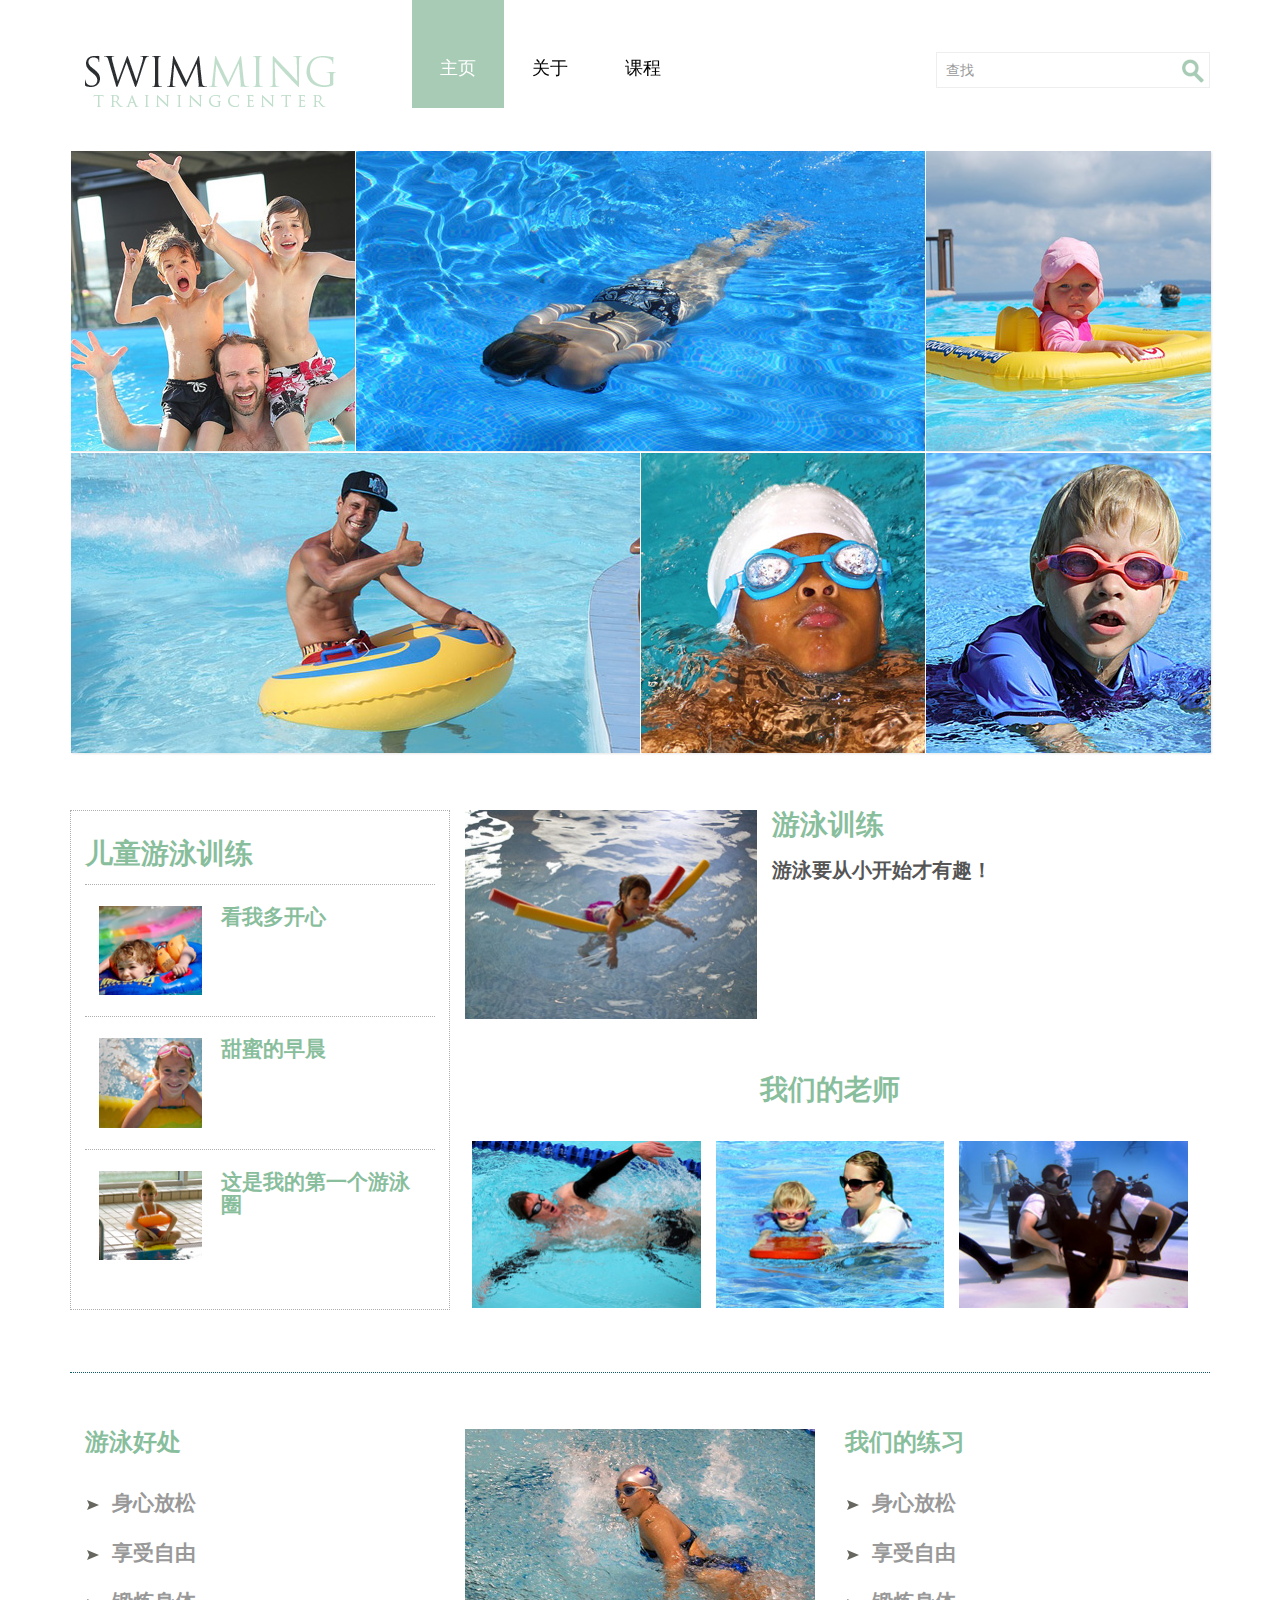
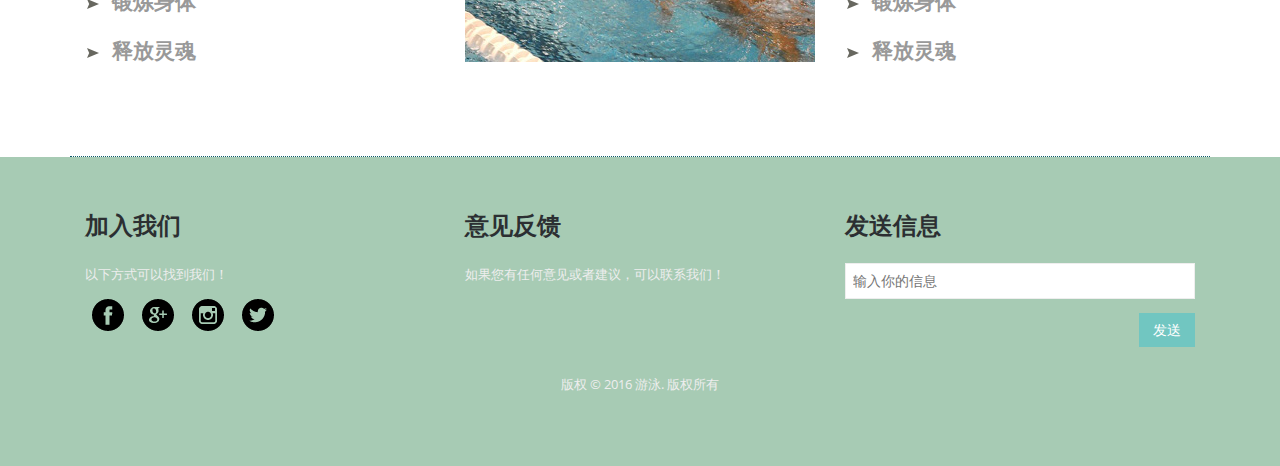
<file: Swimming/WebContent/html/index.html>
<!--
Author: W3layouts
Author URL: http://w3layouts.com
License: Creative Commons Attribution 3.0 Unported
License URL: http://creativecommons.org/licenses/by/3.0/
-->
<!DOCTYPE HTML>
<html>
<head>
<title>游泳网站</title>
<link href="css/bootstrap.css" rel="stylesheet" type="text/css" media="all">
<link href="css/style.css" rel="stylesheet" type="text/css" media="all" />
<meta name="viewport" content="width=device-width, initial-scale=1">
<meta http-equiv="Content-Type" content="text/html; charset=utf-8" />
<meta name="keywords" content="Swimming Responsive web template, Bootstrap Web Templates, Flat Web Templates, Andriod Compatible web template, 
Smartphone Compatible web template, free webdesigns for Nokia, Samsung, LG, SonyErricsson, Motorola web design" />
<script type="application/x-javascript"> addEventListener("load", function() { setTimeout(hideURLbar, 0); }, false); function hideURLbar(){ window.scrollTo(0,1); } </script>
<script src="js/jquery.min.js"></script>
	<script type="text/javascript" src="js/move-top.js"></script>
       <script type="text/javascript" src="js/easing.js"></script>
		<script type="text/javascript">
			jQuery(document).ready(function($) {
				$(".scroll").click(function(event){		
					event.preventDefault();
					$('html,body').animate({scrollTop:$(this.hash).offset().top},1200);
				});
			});
		</script>
		<script type="text/javascript">
		$(document).ready(function() {
				/*
				var defaults = {
				containerID: 'toTop', // fading element id
				containerHoverID: 'toTopHover', // fading element hover id
				scrollSpeed: 1200,
				easingType: 'linear' 
				};
				*/
		$().UItoTop({ easingType: 'easeOutQuart' });
});
</script>
</head>
<body>
<!-- header -->
<div class="header">
<div class="container">
	<div class="logo">
		<div class="container">
			<a href="index.html"><img src="images/logo.png" class="img-responsive" alt=""></a>
		</div>
	</div>
		<div class="top-nav">
			<span class="menu"><img src="images/menu.png" alt=""></span>
			<ul class="nav1">
				<li class="hvr-sweep-to-bottom active"><a href="index.html">主页</a></li>
				<li class="hvr-sweep-to-bottom"><a href="about.html">关于</a></li>
				<li class="hvr-sweep-to-bottom"><a href="lessons.html">课程</a></li>				
					<div class="clearfix"> </div>
			</ul>
					<!-- script-for-menu -->
							 <script>
							   $( "span.menu" ).click(function() {
								 $( "ul.nav1" ).slideToggle( 300, function() {
								 // Animation complete.
								  });
								 });
							</script>
						<!-- /script-for-menu -->
				</div>
				
			
	<div class="b-search">
		<form>
			<input type="text" value="查找" onfocus="this.value = '';" onblur="if (this.value == '') {this.value = '查找';}">
			<input type="submit" value="">
		</form>
	</div>
		<div class="clearfix"></div>
</div>
</div>
<!-- header -->

		<div class="main">
		<div class="container">
                <!-- EIGHTH EXAMPLE -->
				<div class="col-md-3 bann-left">
					<div class="view view-eighth">
						<img src="images/4.jpg" class="img-responsive" alt="" />
						<div class="mask">
							<h2>家庭成员</h2>
							<p>多么开心的一家子</p>
						</div>
					</div>
				</div>
				<div class="col-md-6 bann-right">
					<div class="view1 view-eighth">
						<img src="images/1.jpg" class="img-responsive" alt="" />
						<div class="mask">
							<h2>练习当中</h2>
							<p> 正在进行游泳练习</p>
						</div>
					</div>
				 </div>
				<div class="col-md-3 bann-left">
					<div class="view view-eighth">
						<img src="images/14.jpg" class="img-responsive" alt="" />
						<div class="mask">
							<h2>可爱孩子</h2>
							<p>这一个多么可爱的孩子啊 </p>
						</div>
					</div>
				 </div>
				<div class="col-md-6 bann-right">
					<div class="view1 view-eighth">
						<img src="images/13.jpg" class="img-responsive" alt="" />
						<div class="mask">
							<h2>游泳度假</h2>
							<p>这真是太棒了</p>
							
						</div>
					</div>
				 </div>
				 <div class="col-md-3 bann-left">
					<div class="view view-eighth">
						<img src="images/3.jpg" class="img-responsive" alt="" />
						<div class="mask">
							<h2>游泳练习</h2>
							<p>看我多么厉害</p>
						</div>
					</div>
				 </div>
				 <div class="col-md-3 bann-left">
					<div class="view view-eighth">
						<img src="images/15.jpg" class="img-responsive" alt="" />
						<div class="mask">
							<h2>游泳练习</h2>
							<p> 要和我一起吗</p>
						</div>
					</div>
				 </div>
            </div>
        </div>
</div>
<!-- header -->
<!-- instructors -->
<div class="instructors">
	<div class="container">
		<div class="col-md-4 instru-left">
			<h3>儿童游泳训练</h3>
			<div class="inst-top">
				<div class="ins-lef">
					<img src="images/6.jpg" class="img-responsive" alt="" />
				</div>
				<div class="ins-righ">
					<h4>看我多开心</h4>
				</div>
					<div class="clearfix"></div>
			</div>
			<div class="inst-top1">
				<div class="ins-lef">
					<img src="images/7.jpg" class="img-responsive" alt="" />
				</div>
				<div class="ins-righ">
					<h4>甜蜜的早晨</h4>
				</div>
					<div class="clearfix"></div>
			</div>
			<div class="inst-top2">
				<div class="ins-lef">
					<img src="images/8.jpg" class="img-responsive" alt="" />
				</div>
				<div class="ins-righ">
					<h4>这是我的第一个游泳圈</h4>					
				</div>
					<div class="clearfix"></div>
			</div>
		</div>
		<div class="col-md-8 instru-right">
			<div class="training">
				<div class="tra-left">
					<img src="images/9.jpg" class="img-responsive" alt="" />
				</div>
				<div class="tra-right">
					<h3>游泳训练</h3>
					<h5>游泳要从小开始才有趣！</h5>					
				</div>
					<div class="clearfix"></div>
			</div>
			<div class="sructs">
				<h6>我们的老师</h6>
				<li><img src="images/10.jpg" class="img-responsive" alt="" /></li>
				<li><img src="images/11.jpg" class="img-responsive" alt="" /></li>
				<li><img src="images/12.jpg" class="img-responsive" alt="" /></li>
			</div>
		</div>
			<div class="clearfix"></div>
	</div>
</div>
<!-- instructors -->
<!-- have -->	
<div class="container">
	<div class="have">	
		<div class="col-md-4 have-left">
			<h4> 游泳好处</h4>
			<h4>
			<ul>
					<li><a href="#"><span></span>身心放松</a></li>
					<li><a href="#"><span></span>享受自由</a></li>
					<li><a href="#"><span></span>锻炼身体</a></li>
					<li><a href="#"><span></span>释放灵魂</a></li>
			</ul>
			</h4>
		</div>
		<div class="col-md-4 have-middle">
			<img src="images/5.jpg" class="img-responsive" alt="">
		</div>
		<div class="col-md-4 have-left">
			<h4>我们的练习</h4>
			<h4>
			<ul>
					<li><a href="#"><span></span>身心放松</a></li>
					<li><a href="#"><span></span>享受自由</a></li>
					<li><a href="#"><span></span>锻炼身体</a></li>
					<li><a href="#"><span></span>释放灵魂</a></li>
			</ul>
			</h4>
		</div>
			<div class="clearfix"></div>
	</div>
</div>
<!-- have -->
<!-- have -->
<!-- have -->
<!-- footer -->
<div class="footer">
	<div class="container">
		<div class="col-md-4 soci">
			<h3>加入我们</h3>
			<p>以下方式可以找到我们！</p>
					<ul>
						<li><a href="#"><i class="facebk"> </i></a></li>
						<li><a href="#"><i class="twter"> </i></a></li>
						<li><a href="#"><i class="goopl"> </i></a></li>
						<li><a href="#"><i class="insta"> </i></a></li>
							<div class="clearfix"></div>	
					</ul>
			
		</div>
		<div class="col-md-4 footer-left">
			<h3>意见反馈</h3>
			<p>如果您有任何意见或者建议，可以联系我们！</p>
		</div>
		<div class="col-md-4 footer-left">
				<h3>发送信息</h3>
				<div class="name">
					<form>
						<input type="text" placeholder="输入你的信息" required="">
					</form>
				</div>
				<div class="button">
					<form>
						<input type="submit" value="发送">
					</form>
				</div>
					<div class="clearfix"> </div>
			
		</div>
			<div class="clearfix"> </div>
			<div class="foot-bottom">
				<p>版权 © 2016 游泳. 版权所有 </p>
			</div>
	</div>
</div>
<a href="#" id="toTop" style="display: block;"><span id="toTopHover" style="opacity: 0;"></span> <span id="toTopHover" style="opacity: 0;"> </span></a>
<!-- footer -->
</body>
</html>
</file>
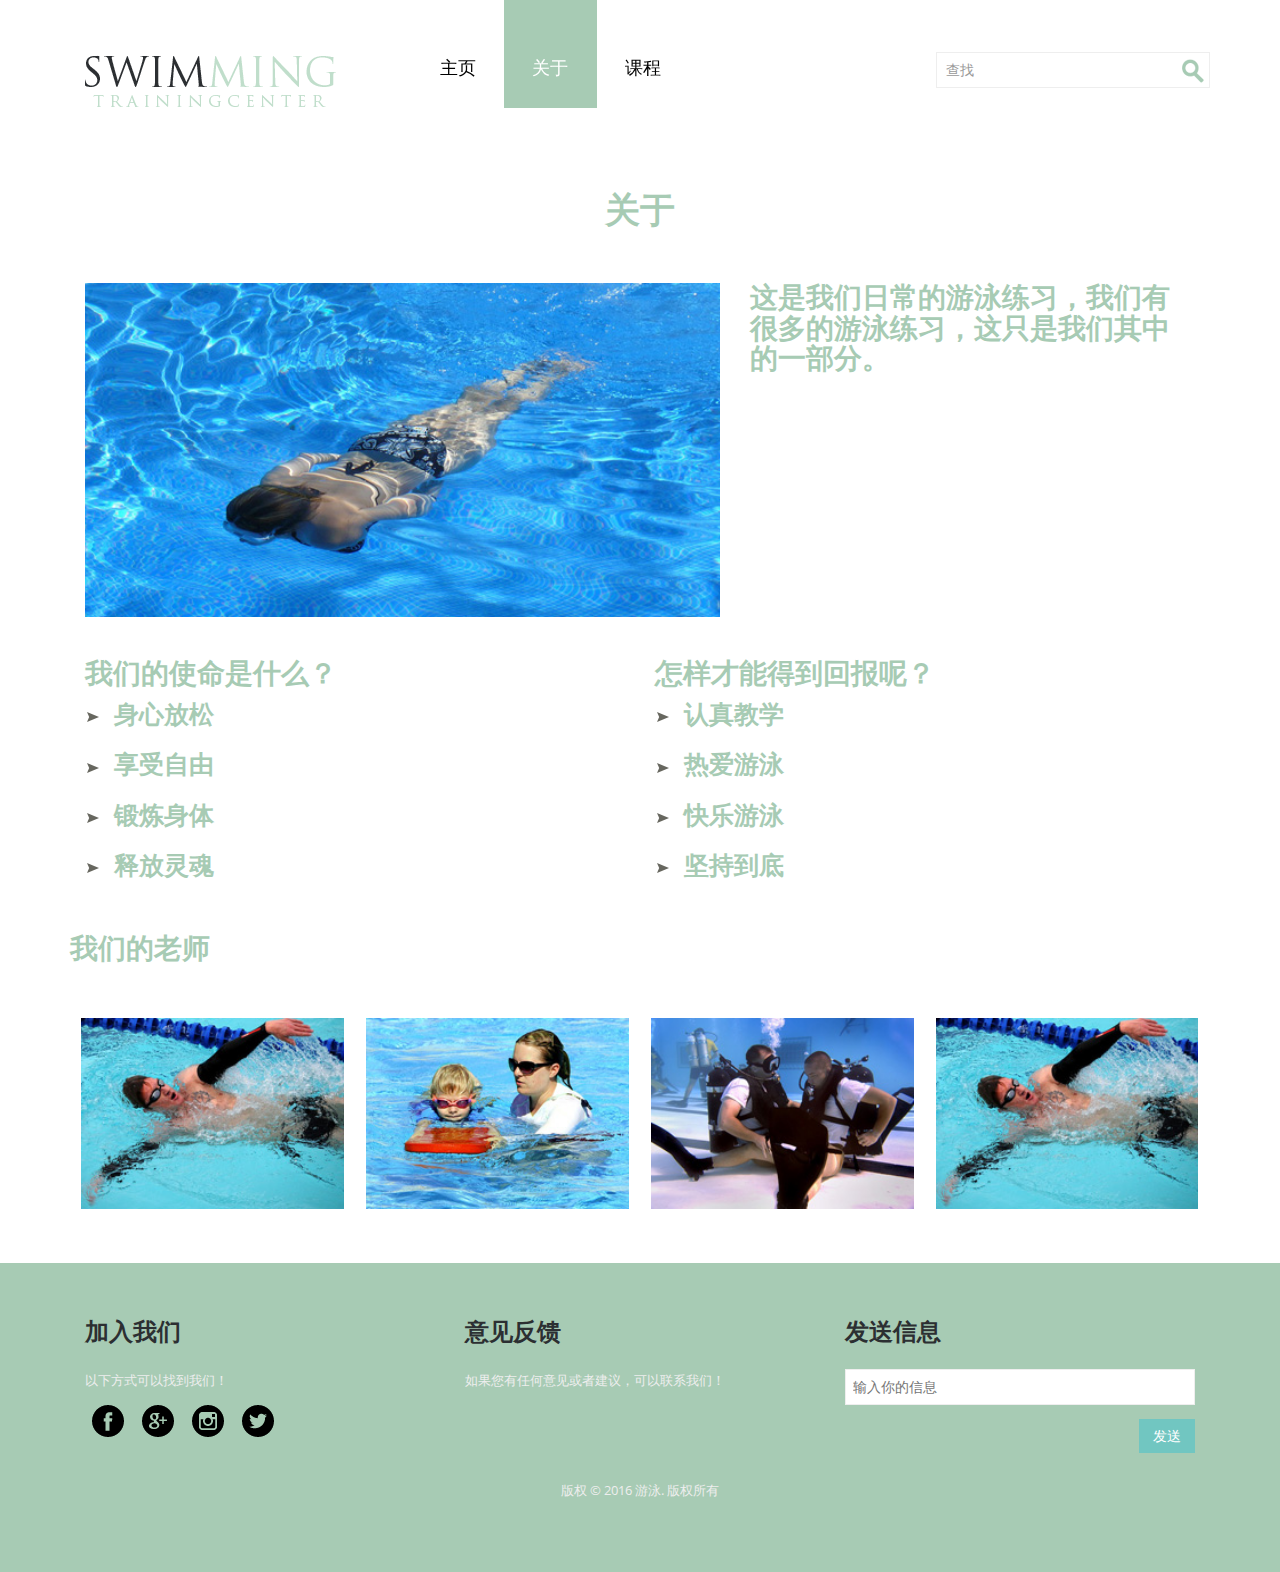
<file: Swimming/WebContent/html/about.html>
<!--
Author: W3layouts
Author URL: http://w3layouts.com
License: Creative Commons Attribution 3.0 Unported
License URL: http://creativecommons.org/licenses/by/3.0/
-->
<!DOCTYPE HTML>
<html>
<head>
<title>游泳网站</title>
<link href="css/bootstrap.css" rel="stylesheet" type="text/css" media="all">
<link href="css/style.css" rel="stylesheet" type="text/css" media="all" />
<meta name="viewport" content="width=device-width, initial-scale=1">
<meta http-equiv="Content-Type" content="text/html; charset=utf-8" />
<meta name="keywords" content="Swimming Responsive web template, Bootstrap Web Templates, Flat Web Templates, Andriod Compatible web template, 
Smartphone Compatible web template, free webdesigns for Nokia, Samsung, LG, SonyErricsson, Motorola web design" />
<script type="application/x-javascript"> addEventListener("load", function() { setTimeout(hideURLbar, 0); }, false); function hideURLbar(){ window.scrollTo(0,1); } </script>
<script src="js/jquery.min.js"></script>
<script type="text/javascript" src="js/move-top.js"></script>
       <script type="text/javascript" src="js/easing.js"></script>
		<script type="text/javascript">
			jQuery(document).ready(function($) {
				$(".scroll").click(function(event){		
					event.preventDefault();
					$('html,body').animate({scrollTop:$(this.hash).offset().top},1200);
				});
			});
		</script>
		<script type="text/javascript">
		$(document).ready(function() {
				/*
				var defaults = {
				containerID: 'toTop', // fading element id
				containerHoverID: 'toTopHover', // fading element hover id
				scrollSpeed: 1200,
				easingType: 'linear' 
				};
				*/
		$().UItoTop({ easingType: 'easeOutQuart' });
});
</script>
</head>
<body>
<!-- header -->
<div class="header">
<div class="container">
	<div class="logo">
		<div class="container">
			<a href="index.html"><img src="images/logo.png" class="img-responsive" alt=""></a>
		</div>
	</div>
		<div class="top-nav">
			<span class="menu"><img src="images/menu.png" alt=""></span>
			<ul class="nav1">
				<li class="hvr-sweep-to-bottom"><a href="index.html">主页</a></li>
				<li class="hvr-sweep-to-bottom active"><a href="about.html">关于</a></li>
				<li class="hvr-sweep-to-bottom"><a href="lessons.html">课程</a></li>
					<div class="clearfix"> </div>
			</ul>
					<!-- script-for-menu -->
							 <script>
							   $( "span.menu" ).click(function() {
								 $( "ul.nav1" ).slideToggle( 300, function() {
								 // Animation complete.
								  });
								 });
							</script>
						<!-- /script-for-menu -->
				</div>
				
			
	<div class="b-search">
		<form>
			<input type="text" value="查找" onfocus="this.value = '';" onblur="if (this.value == '') {this.value = '查找';}">
			<input type="submit" value="">
		</form>
	</div>
		<div class="clearfix"></div>
</div>
</div>
<!-- header -->
<!-- contact -->
<div class="about">
	<div class="container">
		<h2>关于</h2>
	<div class="about-top">
		<div class="col-md-7 about-left">
			<img src="images/1.jpg" class="img-responsive" alt="">
		</div>
		<div class="col-md-5 about-right">
			
			<h4>这是我们日常的游泳练习，我们有很多的游泳练习，这只是我们其中的一部分。</h4>
		</div>
		<div class="clearfix"></div>
	</div>
	<div class="about-middle">
		<div class="col-md-6 ab-lft">
			<h3>我们的使命是什么？</h3>
				<h3>
				<ul>
					<li><a href="#"><span></span>身心放松</a></li>
					<li><a href="#"><span></span>享受自由</a></li>
					<li><a href="#"><span></span>锻炼身体</a></li>
					<li><a href="#"><span></span>释放灵魂</a></li>				
				</ul>
				</h3>
		</div>
		<div class="col-md-6 ab-rgt">
			<h3>怎样才能得到回报呢？</h3>
			<h3>
			<ul>
					<li><a href="#"><span></span>认真教学</a></li>
					<li><a href="#"><span></span>热爱游泳</a></li>
					<li><a href="#"><span></span>快乐游泳</a></li>
					<li><a href="#"><span></span>坚持到底</a></li>
			</ul>
			</h3>
		</div>
		<div class="clearfix"></div>
	</div><div class="about-bottom">
				<h4>我们的老师</h4>
				<ul>
					<li><img src="images/10.jpg" class="img-responsive" alt=""></li>
					<li><img src="images/11.jpg" class="img-responsive" alt=""></li>
					<li><img src="images/12.jpg" class="img-responsive" alt=""></li>
					<li><img src="images/10.jpg" class="img-responsive" alt=""></li>
					<div class="clearfix"> </div>
				</ul>
			</div>
	</div>
</div>
<!-- contact -->
<!-- footer -->
<div class="footer">
	<div class="container">
		<div class="col-md-4 soci">
			<h3>加入我们</h3>
			<p>以下方式可以找到我们！</p>
					<ul>
						<li><a href="#"><i class="facebk"> </i></a></li>
						<li><a href="#"><i class="twter"> </i></a></li>
						<li><a href="#"><i class="goopl"> </i></a></li>
						<li><a href="#"><i class="insta"> </i></a></li>
							<div class="clearfix"></div>	
					</ul>
			
		</div>
		<div class="col-md-4 footer-left">
			<h3>意见反馈</h3>
			<p>如果您有任何意见或者建议，可以联系我们！</p>
		</div>
		<div class="col-md-4 footer-left">
				<h3>发送信息</h3>
				<div class="name">
					<form>
						<input type="text" placeholder="输入你的信息" required="">
					</form>
				</div>
				<div class="button">
					<form>
						<input type="submit" value="发送">
					</form>
				</div>
					<div class="clearfix"> </div>
			
		</div>
			<div class="clearfix"> </div>
			<div class="foot-bottom">
				<p>版权 © 2016 游泳. 版权所有 </a></p>
			</div>
	</div>
</div>
<a href="#" id="toTop" style="display: block;"><span id="toTopHover" style="opacity: 0;"></span> <span id="toTopHover" style="opacity: 0;"> </span></a>
<!-- footer -->
</body>
</html>
</file>
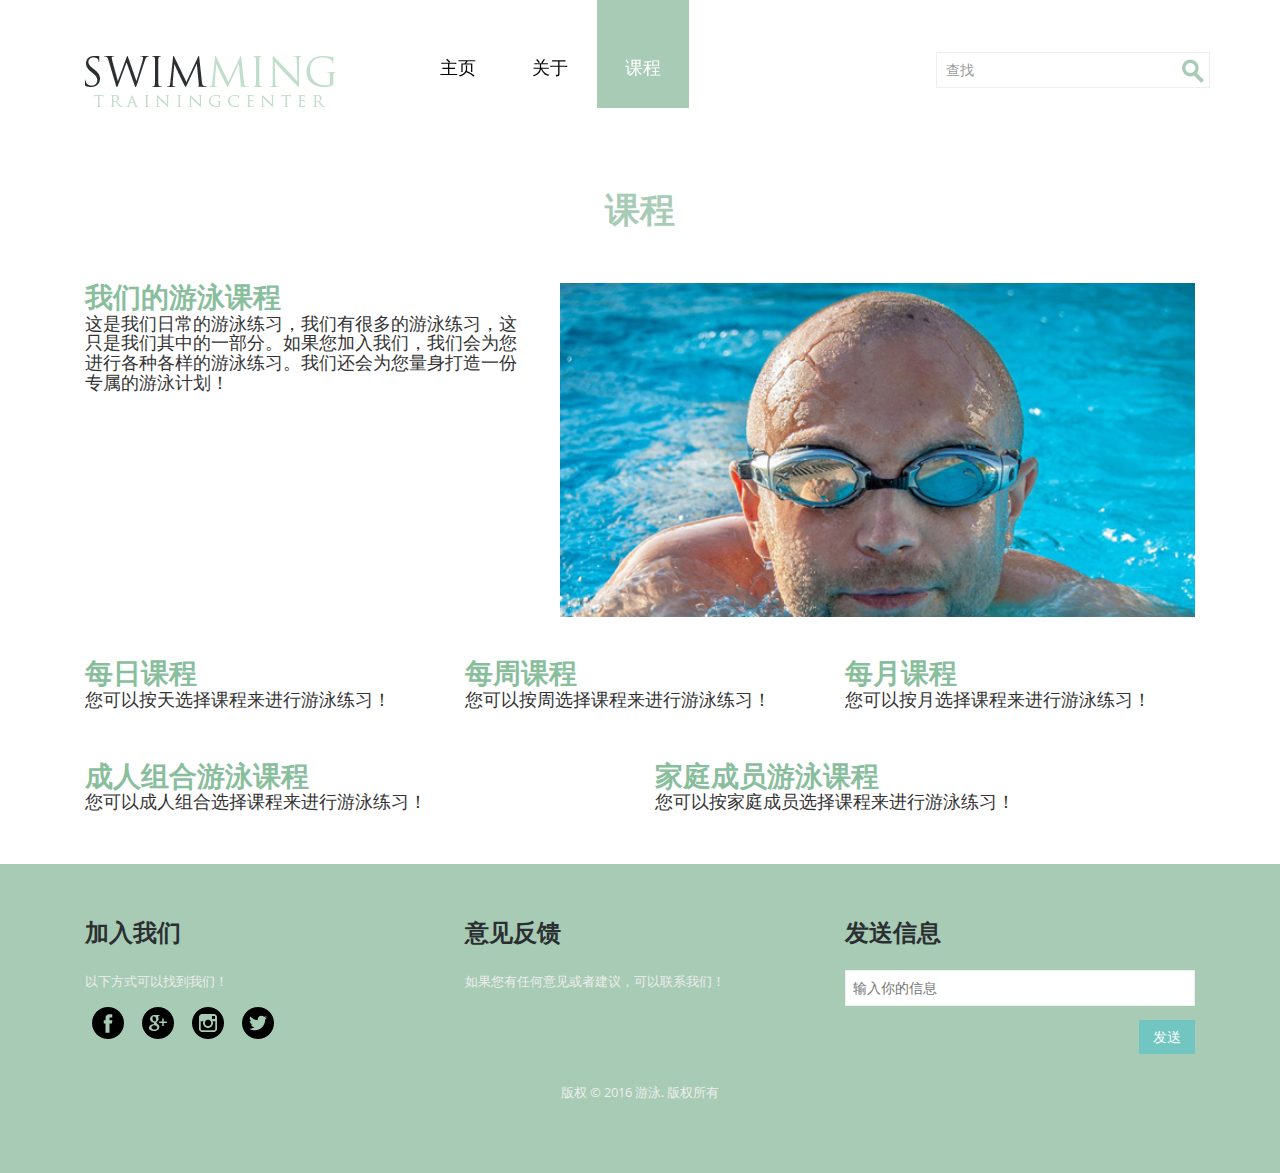
<file: Swimming/WebContent/html/lessons.html>
<!--
Author: W3layouts
Author URL: http://w3layouts.com
License: Creative Commons Attribution 3.0 Unported
License URL: http://creativecommons.org/licenses/by/3.0/
-->
<!DOCTYPE HTML>
<html>
<head>
<title>游泳网站</title>
<link href="css/bootstrap.css" rel="stylesheet" type="text/css" media="all">
<link href="css/style.css" rel="stylesheet" type="text/css" media="all" />
<meta name="viewport" content="width=device-width, initial-scale=1">
<meta http-equiv="Content-Type" content="text/html; charset=utf-8" />
<meta name="keywords" content="Swimming Responsive web template, Bootstrap Web Templates, Flat Web Templates, Andriod Compatible web template, 
Smartphone Compatible web template, free webdesigns for Nokia, Samsung, LG, SonyErricsson, Motorola web design" />
<script type="application/x-javascript"> addEventListener("load", function() { setTimeout(hideURLbar, 0); }, false); function hideURLbar(){ window.scrollTo(0,1); } </script>
<script src="js/jquery.min.js"></script>
<script type="text/javascript" src="js/move-top.js"></script>
       <script type="text/javascript" src="js/easing.js"></script>
		<script type="text/javascript">
			jQuery(document).ready(function($) {
				$(".scroll").click(function(event){		
					event.preventDefault();
					$('html,body').animate({scrollTop:$(this.hash).offset().top},1200);
				});
			});
		</script>
		<script type="text/javascript">
		$(document).ready(function() {
				/*
				var defaults = {
				containerID: 'toTop', // fading element id
				containerHoverID: 'toTopHover', // fading element hover id
				scrollSpeed: 1200,
				easingType: 'linear' 
				};
				*/
		$().UItoTop({ easingType: 'easeOutQuart' });
});
</script>
</head>
<body>
<!-- header -->
<div class="header">
<div class="container">
	<div class="logo">
		<div class="container">
			<a href="index.html"><img src="images/logo.png" class="img-responsive" alt=""></a>
		</div>
	</div>
		<div class="top-nav">
			<span class="menu"><img src="images/menu.png" alt=""></span>
			<ul class="nav1">
				<li class="hvr-sweep-to-bottom"><a href="index.html">主页</a></li>
				<li class="hvr-sweep-to-bottom"><a href="about.html">关于</a></li>
				<li class="hvr-sweep-to-bottom active"><a href="lessons.html">课程</a></li>
					<div class="clearfix"> </div>
			</ul>
					<!-- script-for-menu -->
							 <script>
							   $( "span.menu" ).click(function() {
								 $( "ul.nav1" ).slideToggle( 300, function() {
								 // Animation complete.
								  });
								 });
							</script>
						<!-- /script-for-menu -->
				</div>
				
			
	<div class="b-search">
		<form>
			<input type="text" value="查找" onfocus="this.value = '';" onblur="if (this.value == '') {this.value = '查找';}">
			<input type="submit" value="">
		</form>
	</div>
		<div class="clearfix"></div>
</div>
</div>
<!-- header -->
<!-- contact -->
<div class="lessons">
	<div class="container">
		<h2>课程</h2>
	<div class="lessons-top">
			<div class="col-md-5 lessons-right">
			<h3>我们的游泳课程</h3>
			<h4>这是我们日常的游泳练习，我们有很多的游泳练习，这只是我们其中的一部分。如果您加入我们，我们会为您进行各种各样的游泳练习。我们还会为您量身打造一份专属的游泳计划！</h4>
		</div>
		<div class="col-md-7 lessons-left">
			<img src="images/2.jpg" class="img-responsive" alt="">
		</div>
		
		<div class="clearfix"></div>
	</div>
	<div class="lessons-middle">
		<div class="col-md-4 ab-lft">
			<h3>每日课程</h3>
			<h4>您可以按天选择课程来进行游泳练习！</h4>
		
		</div>
		<div class="col-md-4 ab-lft">
			<h3>每周课程</h3>
			<h4>您可以按周选择课程来进行游泳练习！</h4>
		</div>
		<div class="col-md-4 ab-lft">
			<h3>每月课程</h3>
			<h4>您可以按月选择课程来进行游泳练习！</h4>
		</div>
		<div class="clearfix"></div>
	</div>
	<div class="lessons-bottom">
		<div class="col-md-6 ab-lft">
			<h3>成人组合游泳课程</h3>
			<h4>您可以成人组合选择课程来进行游泳练习！</h4>
			</div>
		<div class="col-md-6 ab-lft">
			<h3>家庭成员游泳课程</h3>
			<h4>您可以按家庭成员选择课程来进行游泳练习！</h4>
		</div>
		<div class="clearfix"></div>
			</div>
	</div>
</div>
<!-- contact -->
<!-- footer -->
<div class="footer">
	<div class="container">
		<div class="col-md-4 soci">
			<h3>加入我们</h3>
			<p>以下方式可以找到我们！</p>
					<ul>
						<li><a href="#"><i class="facebk"> </i></a></li>
						<li><a href="#"><i class="twter"> </i></a></li>
						<li><a href="#"><i class="goopl"> </i></a></li>
						<li><a href="#"><i class="insta"> </i></a></li>
							<div class="clearfix"></div>	
					</ul>
			
		</div>
		<div class="col-md-4 footer-left">
			<h3>意见反馈</h3>
			<p>如果您有任何意见或者建议，可以联系我们！</p>
		</div>
		<div class="col-md-4 footer-left">
				<h3>发送信息</h3>
				<div class="name">
					<form>
						<input type="text" placeholder="输入你的信息" required="">
					</form>
				</div>
				<div class="button">
					<form>
						<input type="submit" value="发送">
					</form>
				</div>
					<div class="clearfix"> </div>
			
		</div>
			<div class="clearfix"> </div>
			<div class="foot-bottom">
				<p>版权 © 2016 游泳. 版权所有 </p>
			</div>
	</div>
</div>
<a href="#" id="toTop" style="display: block;"><span id="toTopHover" style="opacity: 0;"></span> <span id="toTopHover" style="opacity: 0;"> </span></a>
<!-- footer -->
</body>
</html>
</file>
<file: Swimming/WebContent/html/css/style.css>
/*Author: W3layouts
Author URL: http://w3layouts.com
License: Creative Commons Attribution 3.0 Unported
License URL: http://creativecommons.org/licenses/by/3.0/
--*/
h4, h5, h6,
h1, h2, h3 {margin-top: 0;}
ul, ol {margin: 0;}
p {margin: 0;}
html,body{	
	font-family:OpenSans-Regular;
}
@font-face{
   font-family:AlegreyaSC-Regular;
	 src: url(../fonts/AlegreyaSC-Regular.ttf) format('truetype');
}
@font-face{
   font-family:OpenSans-Regular;
	 src: url(../fonts/OpenSans-Regular.ttf) format('truetype');
}
body a{
    transition:0.5s all;
	-webkit-transition:0.5s all;
	-moz-transition:0.5s all;
	-o-transition:0.5s all;
	-ms-transition:0.5s all;
}
.header {
  margin:0 0 3em;
}
.logo {
  float: left;
  width: 30%;
  margin: 3.9em 0 0;
}
span.menu  {
  display: none;
}
.top-nav{
  float: left;
  width: 45%;
}
.top-nav ul{
	padding:0;
	margin:0;
}
.top-nav ul  li{
  display: inline-block;
  width: 18%;
  float: left;
}
.top-nav ul  li.active{
	background:#a7cbb4;
}
.top-nav ul li a {
  color: #000;
  font-size: 1.3em;
  margin-right: .4em;
  float: left;
  padding: 3em 0em 1.5em 0em;
  text-align: center;
  width: 100%;
  font-family: 'Alegreya', serif;
}
.top-nav ul li a:hover{
	text-decoration:none;
	color: #fff;
}
.top-nav ul li.active a {
  color: #fff;
}
/* Sweep To Bottom */
.hvr-sweep-to-bottom {
  display: inline-block;                                           
  vertical-align: middle;
  -webkit-transform: translateZ(0);
    -o-transform: translateZ(0);
  -moz-transform: translateZ(0);
  -ms-transform: translateZ(0);
  transform: translateZ(0);
  box-shadow: 0 0 1px rgba(0, 0, 0, 0);
  -webkit-backface-visibility: hidden;
    -o-backface-visibility: hidden;
  -moz-backface-visibility: hidden;
  -ms-backface-visibility: hidden;
  backface-visibility: hidden;
  -moz-osx-font-smoothing: grayscale;
    -ms-osx-font-smoothing: grayscale;
        -o-osx-font-smoothing: grayscale;
  position: relative;
  -webkit-transition-property: color;
    -o-transition-property: color;
  -moz-transition-property: color;
  -ms-transition-property: color;
  transition-property: color;
  -webkit-transition-duration: 0.3s;
    -o-transition-duration: 0.3s;
  -moz-transition-duration: 0.3s;
  -ms-transition-duration: 0.3s;
  transition-duration: 0.3s;
}
.hvr-sweep-to-bottom:before {
  content: "";
  position: absolute;
  z-index: -1;
  top: 0;
  left: 0;
  right: 0;
  bottom: 0;
  background: #a7cbb4; 
  -webkit-transform: scaleY(0);
    -o-transform: scaleY(0);
  -moz-transform: scaleY(0);
  -ms-transform: scaleY(0);
  transform: scaleY(0);
  -webkit-transform-origin: 50% 0;
    -o-transform-origin: 50% 0;
  -moz-transform-origin: 50% 0;
  -ms-transform-origin: 50% 0;
  transform-origin: 50% 0;
  -webkit-transition-property: transform;
    -o-transition-property: transform;
  -moz-transition-property: transform;
  -ms-transition-property: transform;
  transition-property: transform;
  -webkit-transition-duration: 0.3s;
      -o-transition-duration: 0.3s;
  -moz-transition-duration: 0.3s;
  -ms-transition-duration: 0.3s;
  transition-duration: 0.3s;
  -webkit-transition-timing-function: ease-out;
        -o-transition-timing-function: ease-out;
  -moz-transition-timing-function: ease-out;
  -ms-transition-timing-function: ease-out;
  transition-timing-function: ease-out;
}
.hvr-sweep-to-bottom:hover, .hvr-sweep-to-bottom:focus, .hvr-sweep-to-bottom:active {
  color: white;
}
.hvr-sweep-to-bottom:hover:before, .hvr-sweep-to-bottom:focus:before, .hvr-sweep-to-bottom:active:before {
  -webkit-transform: scaleY(1);
  transform: scaleY(1);
}
.b-search {
  position: relative;
  border: 1px solid #EEE;
  padding: 0.5em 0;
  background: #fff;
  float: right;
  width: 24%;
  margin: 3.7em 0 0;
}
.b-search input[type="text"]{
	width: 80%;
	outline: none;
	padding: 0em 0.6em;
	font-size: 1em;
	color: #999;
	position: relative;
	border: none;
}
.b-search input[type="submit"]{
	background: url(../images/search-icon.png) no-repeat 0px 2px;
	border: none;
	height: 26px;
	width: 26px;
	display: inline-block;
	position: absolute;
	outline: none;
	cursor: pointer;
	top: 4px;
	right: 2px;
}
.have li a {
  text-decoration: none;
  color:#999;
  vertical-align: middle;
  font-size: 0.9em;
}
.have li a:hover{
 color:#89BE9D;
}
.have li {
  color: #999;
  display: block;
  font-size: 1em;
  line-height: 2em;
}
.have li a span {
  width: 16px;
  height: 16px;
  display: inline-block;
  background: url(../images/rigt-ar.png) no-repeat 0px 0px;
  margin-right: 0.5em;
  vertical-align: middle;
}
.have h3 {
  color:#89BE9D;
  font-size: 2em;
  font-weight: 600;
  margin: 0 0 2em;
  text-align: center;
  font-family: 'Alegreya', serif;
}
.have h4 {
  font-size: 1.7em;
  font-weight: 600;
  margin: 0 0 1em;
  color:#89BE9D;
  font-family: 'Alegreya', serif;
}
.have p {
  font-size: 0.9em;
  color: #999;
  line-height: 1.9em;
  margin: 1em 0;
}
.have ul {
  padding: 0;
}
.have {
  padding: 4em 0;
  border-top: 1px dotted #0F5A6B;
  border-bottom: 1px dotted #0F5A6B;
}
.have-middle li {
  display: inline-block;
  margin: 0 0.5em;
}
.feature-top h4 {
  font-size: 1.7em;
  font-weight: 600;
  margin:1em 0;
  color:#89BE9D;
  font-family: 'Alegreya', serif;
}
.feature-top p {
  font-size:0.9em;
  color: #999;
  line-height: 1.9em;
  margin: 1em 0;
}
.feature-top {
  padding: 4em 0;
 
  text-align:center;
}
.service-left img {
  display: inline-block;
}
.ins-righ {
  float: right;
  width: 62%;
}
.ins-lef {
  float: left;
  width: 32%;
}
.instructors h4 {
  color: #89BE9D;
  font-size: 1.5em;
  font-weight: 600;
  margin: 0;
  font-family: 'Alegreya', serif;
}
.instructors p {
  font-size: 0.9em;
  color: #999;
  line-height: 1.9em;
  margin: 1em 0 0;
}
.inst-top {
  padding: 1.5em 1em;
  margin: 1em 0 0;
    border-top: 1px dotted #ADADAD
}
.inst-top2 {
  padding: 1.5em 1em;
}
.inst-top1 {
  padding: 1.5em 1em;
  border-bottom: 1px dotted #ADADAD;
  border-top: 1px dotted #ADADAD;
}
.instru-left {
  padding: 2em 1em;
  border: 1px dotted #ADADAD;
}
.instructors {
  padding: 4em 0;
}
.tra-left {
  float: left;
  width: 40%;
}
.tra-right {
  float: right;
  width: 58%;
}
.instructors h3 {
  color: #89BE9D;
  font-size: 2em;
  font-weight: 600;
  margin: 0;
  font-family: 'Alegreya', serif;
}
.instructors h5 {
  color: #555;
  font-size: 1.4em;
  margin: 1em 0 0;
  font-weight: 600;
  font-family: 'Alegreya', serif;
}
.sructs li {
  display: inline-block;
  float: left;
  width: 31.33%;
  margin: 1%;
}
.instructors h6 {
  color: #89BE9D;
  font-size: 2em;
  font-weight: 600;
  margin: 0 0 1em;
  text-align: center;
  font-family: 'Alegreya', serif;
}
.training {
  margin: 0 0 4em;
}
/*-- footer --*/
.footer h3 {
  color:#2c2f32;
  font-size: 1.7em;
  margin: 0 0 1em;
  font-weight:600;
  font-family: 'Alegreya', serif;
}
.footer {
  padding: 4em 0;
  background-color:#a7cbb4;
}
.soci ul {
  padding: 0;
}
.soci li {
  display: inline-block;
  margin: 0 0.5em;
}
i.facebk {
  width: 32px;
  height: 32px;
  background: url(../images/social.png)no-repeat -5px -43px;
  float: left;
  vertical-align: middle;
}
i.facebk:hover{
  background: url(../images/social.png)no-repeat -6px -4px;
}
i.twter {
  width: 32px;
  height: 32px;
  background: url(../images/social.png)no-repeat -43px -44px;
  float: left;
  vertical-align: middle;
}
i.twter:hover{
  background: url(../images/social.png)no-repeat -43px -4px;
}
i.goopl {
  width: 32px;
  height: 32px;
  background: url(../images/social.png)no-repeat -83px -44px;
  float: left;
  vertical-align: middle;
}
i.goopl:hover{
  background: url(../images/social.png)no-repeat -83px -4px;
}
i.insta{
  width: 32px;
  height: 32px;
  background: url(../images/social.png)no-repeat -123px -44px;
  float: left;
  vertical-align: middle;
}
i.insta:hover{
  background: url(../images/social.png)no-repeat -123px -4px;
}
.footer form input[type="text"] {
  width: 100%;
  color: #898888;
  outline: none;
  font-size: 1em;
  padding: .5em;
  border: 1px solid #eee;
  -webkit-appearance: none;
}
.footer form input[type="submit"] {
  background: #71c6c1;
  padding: .5em 1em;
  color: #fff;
  font-size: 14px;
  font-weight: 400;
  display: block;
  outline: none;
  border: none;
  width: 100%;
}
.footer form input[type="submit"]:hover{
 background-color:#39E7DD
}
.button {
  float: right;
  margin: 1em 0;
}
.footer p {
  font-size: 0.9em;
  color: #eee;
  line-height: 1.9em;
  margin: 1em 0;
}
.foot-bottom {
  text-align: center;
}
.footer p a {
  color: #eee;
  text-decoration:none;
}
.footer p a:hover{
  color: #2c2f32;
}
.view {
  width: 285px;
  height: 300px;
  margin: 0px;
  float: left;
  border: 0px solid #fff;
  overflow: hidden;
  position: relative;
  text-align: center;
  -webkit-box-shadow: 1px 1px 2px #e6e6e6;
  -moz-box-shadow: 1px 1px 2px #e6e6e6;
  box-shadow: 1px 1px 2px #e6e6e6;
  cursor: default;
}
.view .mask,.view .content {
   width: 285px;
   height: 300px;
   position: absolute;
   overflow: hidden;
   top: 0;
   left: 0;
   padding:6em 0;
}
.view img {
   display: block;
   position: relative;
}
.view h2 {
   text-transform: uppercase;
   color: #fff;
   text-align: center;
   position: relative;
   font-size: 17px;
   padding: 10px 0;
   margin: 0 0 0 0;
}
.view p {
   font-family: Georgia, serif;
   font-style: italic;
   font-size: 12px;
   position: relative;
   color: #fff;
   padding: 10px 20px 20px;
   text-align: center;
}
.view a.info {
   display: inline-block;
   text-decoration: none;
   padding: 7px 14px;
   background: #000;
   color: #fff;
   text-transform: uppercase;
   -webkit-box-shadow: 0 0 1px #000;
   -moz-box-shadow: 0 0 1px #000;
   box-shadow: 0 0 1px #000;
}
.view a.info: hover {
   -webkit-box-shadow: 0 0 5px #000;
   -moz-box-shadow: 0 0 5px #000;
   box-shadow: 0 0 5px #000;
}

.view-eighth .mask {
   background-color: rgba(167, 203, 180, 0.76);
   top: -200px;
   -ms-filter: "progid: DXImageTransform.Microsoft.Alpha(Opacity=0)";
   filter: alpha(opacity=0);
   opacity: 0;
   -webkit-transition: all 0.3s ease-out 0.5s;
   -moz-transition: all 0.3s ease-out 0.5s;
   -o-transition: all 0.3s ease-out 0.5s;
   -ms-transition: all 0.3s ease-out 0.5s;
   transition: all 0.3s ease-out 0.5s;
}
.view-eighth h2 {
   -webkit-transform: translateY(-200px);
   -moz-transform: translateY(-200px);
   -o-transform: translateY(-200px);
   -ms-transform: translateY(-200px);
   transform: translateY(-200px);
   -webkit-transition: all 0.2s ease-in-out 0.1s;
   -moz-transition: all 0.2s ease-in-out 0.1s;
   -o-transition: all 0.2s ease-in-out 0.1s;
   -ms-transition: all 0.2s ease-in-out 0.1s;
   transition: all 0.2s ease-in-out 0.1s;
}
.view-eighth p {
   color: #333;
   -webkit-transform: translateY(-200px);
   -moz-transform: translateY(-200px);
   -o-transform: translateY(-200px);
   -ms-transform: translateY(-200px);
   transform: translateY(-200px);
   -webkit-transition: all 0.2s ease-in-out 0.2s;
   -moz-transition: all 0.2s ease-in-out 0.2s;
   -o-transition: all 0.2s ease-in-out 0.2s;
   -ms-transition: all 0.2s ease-in-out 0.2s;
   transition: all 0.2s ease-in-out 0.2s;
}
.view-eighth a.info {
   -webkit-transform: translateY(-200px);
   -moz-transform: translateY(-200px);
   -o-transform: translateY(-200px);
   -ms-transform: translateY(-200px);
   transform: translateY(-200px);
   -webkit-transition: all 0.2s ease-in-out 0.3s;
   -moz-transition: all 0.2s ease-in-out 0.3s;
   -o-transition: all 0.2s ease-in-out 0.3s;
   -ms-transition: all 0.2s ease-in-out 0.3s;
   transition: all 0.2s ease-in-out 0.3s;
}
.view-eighth:hover .mask {
   -ms-filter: "progid: DXImageTransform.Microsoft.Alpha(Opacity=100)";
   filter: alpha(opacity=100);
   opacity: 1;
   top: 0px;
   -webkit-transition-delay: 0s;
   -moz-transition-delay: 0s;
   -o-transition-delay: 0s;
   -ms-transition-delay: 0s;
   transition-delay: 0s;
   -webkit-animation: bounceY 0.9s linear;
   -moz-animation: bounceY 0.9s linear;
   -ms-animation: bounceY 0.9s linear;
   animation: bounceY 0.9s linear;
}
.view-eighth:hover h2 {
   -webkit-transform: translateY(0px);
   -moz-transform: translateY(0px);
   -o-transform: translateY(0px);
   -ms-transform: translateY(0px);
   transform: translateY(0px);
   -webkit-transition-delay: 0.4s;
   -moz-transition-delay: 0.4s;
   -o-transition-delay: 0.4s;
   -ms-transition-delay: 0.4s;
   transition-delay: 0.4s;
}
.view-eighth:hover p {
   -webkit-transform: translateY(0px);
   -moz-transform: translateY(0px);
   -o-transform: translateY(0px);
   -ms-transform: translateY(0px);
   transform: translateY(0px);
   -webkit-transition-delay: 0.2s;
   -moz-transition-delay: 0.2s;
   -o-transition-delay: 0.2s;
   -ms-transition-delay: 0.2s;
   transition-delay: 0.2s;
}
.view-eighth:hover a.info {
   -webkit-transform: translateY(0px);
   -moz-transform: translateY(0px);
   -o-transform: translateY(0px);
   -ms-transform: translateY(0px);
   transform: translateY(0px);
   -webkit-transition-delay: 0s;
   -moz-transition-delay: 0s;
   -o-transition-delay: 0s;
   -ms-transition-delay: 0s;
   transition-delay: 0s;
}
@keyframes bounceY {
    0% { transform: translateY(-205px);}
    40% { transform: translateY(-100px);}
    65% { transform: translateY(-52px);}
    82% { transform: translateY(-25px);}
    92% { transform: translateY(-12px);}
    55%, 75%, 87%, 97%, 100% { transform: translateY(0px);}
}
@-moz-keyframes bounceY {
    0% { -moz-transform: translateY(-205px);}
    40% { -moz-transform: translateY(-100px);}
    65% { -moz-transform: translateY(-52px);}
    82% { -moz-transform: translateY(-25px);}
    92% { -moz-transform: translateY(-12px);}
    55%, 75%, 87%, 97%, 100% { -moz-transform: translateY(0px);}
}
@-webkit-keyframes bounceY {
    0% { -webkit-transform: translateY(-205px);}
    40% { -webkit-transform: translateY(-100px);}
    65% { -webkit-transform: translateY(-52px);}
    82% { -webkit-transform: translateY(-25px);}
    92% { -webkit-transform: translateY(-12px);}
    55%, 75%, 87%, 97%, 100% { -webkit-transform: translateY(0px);}
}
.view1 {
  width: 570px;
  height: 300px;
  margin: 0px;
  float: left;
  border: 0px solid #fff;
  overflow: hidden;
  position: relative;
  text-align: center;
  -webkit-box-shadow: 1px 1px 2px #e6e6e6;
  -moz-box-shadow: 1px 1px 2px #e6e6e6;
  box-shadow: 1px 1px 2px #e6e6e6;
  cursor: default;
}
.view1 .mask,.view1 .content {
   width: 570px;
   height: 300px;
   position: absolute;
   overflow: hidden;
   top: 0;
   left: 0;
   padding:6em 0;
}
.view1 img {
   display: block;
   position: relative;
}
.view1 h2 {
   text-transform: uppercase;
   color: #fff;
   text-align: center;
   position: relative;
   font-size: 17px;
   padding: 10px;
   margin: 20px 0 0 0;
}
.view1 p {
   font-family: Georgia, serif;
   font-style: italic;
   font-size: 12px;
   position: relative;
   color: #000;
   padding: 10px 20px 20px;
   text-align: center;
}
.view1 a.info {
   display: inline-block;
   text-decoration: none;
   padding: 7px 14px;
   background: #000;
   color: #fff;
   text-transform: uppercase;
   -webkit-box-shadow: 0 0 1px #000;
   -moz-box-shadow: 0 0 1px #000;
   box-shadow: 0 0 1px #000;
}
.view1 a.info: hover {
   -webkit-box-shadow: 0 0 5px #000;
   -moz-box-shadow: 0 0 5px #000;
   box-shadow: 0 0 5px #000;
}
.view1-eighth .mask {
   background-color:rgba(167, 203, 180, 0.76);
   top: -200px;
   -ms-filter: "progid: DXImageTransform.Microsoft.Alpha(Opacity=0)";
   filter: alpha(opacity=0);
   opacity: 0;
   -webkit-transition: all 0.3s ease-out 0.5s;
   -moz-transition: all 0.3s ease-out 0.5s;
   -o-transition: all 0.3s ease-out 0.5s;
   -ms-transition: all 0.3s ease-out 0.5s;
   transition: all 0.3s ease-out 0.5s;
}
.view1-eighth h2 {
   -webkit-transform: translateY(-200px);
   -moz-transform: translateY(-200px);
   -o-transform: translateY(-200px);
   -ms-transform: translateY(-200px);
   transform: translateY(-200px);
   -webkit-transition: all 0.2s ease-in-out 0.1s;
   -moz-transition: all 0.2s ease-in-out 0.1s;
   -o-transition: all 0.2s ease-in-out 0.1s;
   -ms-transition: all 0.2s ease-in-out 0.1s;
   transition: all 0.2s ease-in-out 0.1s;
}
.view1-eighth p {
   color: #333;
   -webkit-transform: translateY(-200px);
   -moz-transform: translateY(-200px);
   -o-transform: translateY(-200px);
   -ms-transform: translateY(-200px);
   transform: translateY(-200px);
   -webkit-transition: all 0.2s ease-in-out 0.2s;
   -moz-transition: all 0.2s ease-in-out 0.2s;
   -o-transition: all 0.2s ease-in-out 0.2s;
   -ms-transition: all 0.2s ease-in-out 0.2s;
   transition: all 0.2s ease-in-out 0.2s;
}
.view1-eighth a.info {
   -webkit-transform: translateY(-200px);
   -moz-transform: translateY(-200px);
   -o-transform: translateY(-200px);
   -ms-transform: translateY(-200px);
   transform: translateY(-200px);
   -webkit-transition: all 0.2s ease-in-out 0.3s;
   -moz-transition: all 0.2s ease-in-out 0.3s;
   -o-transition: all 0.2s ease-in-out 0.3s;
   -ms-transition: all 0.2s ease-in-out 0.3s;
   transition: all 0.2s ease-in-out 0.3s;
}
.view1-eighth:hover .mask {
   -ms-filter: "progid: DXImageTransform.Microsoft.Alpha(Opacity=100)";
   filter: alpha(opacity=100);
   opacity: 1;
   top: 0px;
   -webkit-transition-delay: 0s;
   -moz-transition-delay: 0s;
   -o-transition-delay: 0s;
   -ms-transition-delay: 0s;
   transition-delay: 0s;
   -webkit-animation: bounceY 0.9s linear;
   -moz-animation: bounceY 0.9s linear;
   -ms-animation: bounceY 0.9s linear;
   animation: bounceY 0.9s linear;
}
.view1-eighth:hover h2 {
   -webkit-transform: translateY(0px);
   -moz-transform: translateY(0px);
   -o-transform: translateY(0px);
   -ms-transform: translateY(0px);
   transform: translateY(0px);
   -webkit-transition-delay: 0.4s;
   -moz-transition-delay: 0.4s;
   -o-transition-delay: 0.4s;
   -ms-transition-delay: 0.4s;
   transition-delay: 0.4s;
}
.view1-eighth:hover p {
   -webkit-transform: translateY(0px);
   -moz-transform: translateY(0px);
   -o-transform: translateY(0px);
   -ms-transform: translateY(0px);
   transform: translateY(0px);
   -webkit-transition-delay: 0.2s;
   -moz-transition-delay: 0.2s;
   -o-transition-delay: 0.2s;
   -ms-transition-delay: 0.2s;
   transition-delay: 0.2s;
}
.view1-eighth:hover a.info {
   -webkit-transform: translateY(0px);
   -moz-transform: translateY(0px);
   -o-transform: translateY(0px);
   -ms-transform: translateY(0px);
   transform: translateY(0px);
   -webkit-transition-delay: 0s;
   -moz-transition-delay: 0s;
   -o-transition-delay: 0s;
   -ms-transition-delay: 0s;
   transition-delay: 0s;
}
@keyframes bounceY {
    0% { transform: translateY(-205px);}
    40% { transform: translateY(-100px);}
    65% { transform: translateY(-52px);}
    82% { transform: translateY(-25px);}
    92% { transform: translateY(-12px);}
    55%, 75%, 87%, 97%, 100% { transform: translateY(0px);}
}
@-moz-keyframes bounceY {
    0% { -moz-transform: translateY(-205px);}
    40% { -moz-transform: translateY(-100px);}
    65% { -moz-transform: translateY(-52px);}
    82% { -moz-transform: translateY(-25px);}
    92% { -moz-transform: translateY(-12px);}
    55%, 75%, 87%, 97%, 100% { -moz-transform: translateY(0px);}
}
@-webkit-keyframes bounceY {
    0% { -webkit-transform: translateY(-205px);}
    40% { -webkit-transform: translateY(-100px);}
    65% { -webkit-transform: translateY(-52px);}
    82% { -webkit-transform: translateY(-25px);}
    92% { -webkit-transform: translateY(-12px);}
    55%, 75%, 87%, 97%, 100% { -webkit-transform: translateY(0px);}
}

.bann-left {
  padding: 0;
   border: 1px solid #fff;
}
.bann-right {
  padding: 0;
   border: 1px solid #fff;
}
/*-- about --*/
.about-left img {
  width: 100%;
}
.about h2 {
  color: #a7cbb4;
  font-size: 2.5em;
  font-weight: 600;
  margin:0 0 1.5em;
  font-family: 'Alegreya', serif;
  text-align:center;
}
.about h3 {
  color: #a7cbb4;
  font-size: 2em;
  font-weight: 600;
  margin: 0;
  font-family: 'Alegreya', serif;
}
.about h4 {
  color: #a7cbb4;
  font-size: 2em;
  font-weight: 600;
  margin: 0;
  font-family: 'Alegreya', serif;
}
.about p {
  font-size: 0.9em;
  color: #999;
  line-height: 1.9em;
  margin: 1em 0;
}
.about-bottom li {
  float: left;
  display: inline-block;
  width: 23%;
  margin: 1%;
}
.about-middle {
  padding: 3em 0;
}
.about-bottom ul {
  padding: 0;
}
.about-bottom ul {
  padding: 0;
  margin: 3em 0 0;
}
.about {
  padding: 3em 0;
}
.about-middle li a span {
  width: 16px;
  height: 16px;
  display: inline-block;
  background: url(../images/rigt-ar.png) no-repeat 0px 0px;
  margin-right: 0.5em;
  vertical-align: middle;
}
.about-middle li a {
  text-decoration: none;
  color: #a7cbb4;
  vertical-align: middle;
  font-size: 0.9em;
  line-height:2em;
}
.about-middle li a:hover{
		color:#999;
}
.about-middle li {
	display:inline-block;
	width:100%;
}
.about-middle ul {
  padding: 0;
}
/*-- lessons --*/
.lessons-bottom li a span {
  width: 16px;
  height: 16px;
  display: inline-block;
  background: url(../images/rigt-ar.png) no-repeat 0px 0px;
  margin-right: 0.5em;
  vertical-align: middle;
}
.lessons-bottom li a {
  text-decoration: none;
  color: #a7cbb4;
  vertical-align: middle;
  font-size: 0.9em;
  line-height:2em;
}
.lessons-bottom li a:hover{
		color:#999;
}
.lessons-bottom li {
	display:inline-block;
	width:100%;
}
.lessons-bottom ul {
  padding: 0;
  margin: 1.5em 0;
}
.lessons h3 {
  color: #89BE9D;
  font-size: 2em;
  font-weight: 600;
  margin: 0;
  font-family: 'Alegreya', serif;
}
.lessons p {
  font-size: 0.9em;
  color: #999;
  line-height: 1.9em;
  margin: 1em 0;
}
.lessons-middle {
  padding: 3em 0;
}
.lessons {
  padding: 3em 0;
}
.lessons-left img {
  width: 100%;
}
.lessons h2 {
  color: #a7cbb4;
  font-size: 2.5em;
  font-weight: 600;
  margin:0 0 1.5em;
  font-family: 'Alegreya', serif;
  text-align:center;
}
/*-- contact --*/
.contact h2 {
  color: #a7cbb4;
  font-size: 2.5em;
  font-weight: 600;
  margin: 0 0 1.5em;
  font-family: 'Alegreya', serif;
  text-align: center;
}
.contact h3 {
  color:#89BE9D;
  font-size: 2em;
  font-weight: 600;
  margin:1.5em 0;
  font-family: 'Alegreya', serif;
}
.contact h4 {
  color:#89BE9D;
  font-size: 1.7em;
  font-weight: 600;
  margin:1em 0;
  font-family: 'Alegreya', serif;
}
.contact p {
  font-size: 0.9em;
  color: #999;
  line-height: 1.9em;
  margin:0;
}
.contact p a{
  color: #999;
  text-decoration:none;
}
.contact p a:hover{
  color: #89BE9D;
}
.contact {
  padding: 3em 0;
}
.con-left {
  padding: 2em 0 0;
}
.form_details input[type="text"], .form_details textarea {
  padding: 11px;
  width: 90%;
  font-size: 1em;
  margin: 0px 0px 20px;
  border: 1px solid #bbb;
  color: #bbb;
  background: none;
  -webkit-appearance: none;
  float: left;
  outline: none;
}
.form_details textarea {
  height: 353px;
  resize: none;
  width: 100%;
}
.form_details input[type="submit"] {
  margin-top: 1em;
  color: #fff;
  font-size: 1.2em;
  padding: 0.7em 1em;
  -webkit-appearance: none;
  display: inline-block;
  -webkit-transition: all 0.3s ease-out;
  -moz-transition: all 0.3s ease-out;
  -ms-transition: all 0.3s ease-out;
  -o-transition: all 0.3s ease-out;
  transition: all 0.3s ease-out;
  font-weight: 400;
  border: none;
  outline: none;
  cursor: pointer;
  width: 30%;
  background: #a7cbb4;
}
.form_details input[type="submit"]:hover {
  background:#71c6c1;
}
#toTop {
	display: none;
	text-decoration: none;
	position: fixed;
	bottom: 10px;
	right: 10px;
	overflow: hidden;
	width: 48px;
	height: 48px;
	border: none;
	text-indent: 100%;
	background: url(../images/arrow.1.png) no-repeat 0px 0px;
}
#toTop:hover{
	outline: none;
}
.about-bottom img {
  width: 100%;
}
/*-- responsive-mediaquries --*/
@media(max-width:1024px){
.top-nav ul li {
  width: 25%;
}
.logo {
  width: 34%;
}
.top-nav {
  width: 36%;
}
.header {
  margin: 0 0 2em;
}
.contact h2 {
  font-size: 2.3em;
  margin: 0 0 0.5em;
}
.contact h3 {
  font-size: 1.8em;
  margin: 1em 0;
}
.form_details input[type="submit"] {
  width: 34%;
}
.contact h4 {
  font-size: 1.6em;
}
.lessons h2 {
  font-size: 2.3em;
}
.lessons h3 {
  font-size: 1.8em;
}
.about h2 {
  font-size: 2.3em;
}
.about h3 {
  font-size: 1.7em;
}
.about h4 {
  font-size: 1.7em;
}
.view {
  width: 234px;
  height: 244px;
}
.view .mask, .view .content {
  padding: 5em 0;
   width: 234px;
  height: 244px;
}
.view1 {
  width: 468px;
  height: 244px;
}
.view1 .mask, .view1 .content {
  width: 468px;
  height: 244px;
  padding:5em 0;
}
.instructors h3 {
  font-size: 1.7em;
}
.instructors h5 {
  font-size: 1.2em;
  margin: 0.5em 0 0;
}
.instructors p {
  margin: 0.5em 0 0;
}
.ins-lef {
  float: left;
  width: 35%;
}
.ins-righ {
  float: right;
  width: 60%;
}
.instructors h4 {
  font-size: 1.4em;
}
.instructors h6 {
  font-size: 1.7em;
  margin: 0 0 0.5em;
}
.training {
  margin: 0 0 3em;
}
.instructors {
  padding: 3em 0;
}
.footer {
  padding: 2em 0;
}
.have {
  padding: 3em 0;
}
.have h3 {
  font-size: 1.7em;
   margin: 0 0 1.5em;
}
.have h4 {
  font-size: 1.4em;
}
.feature-top h4 {
  font-size: 1.4em;
}
.feature-top {
  padding: 3em 0;
  text-align: center;
}
}
/*-- responsive-mediaquries --*/
@media(max-width:768px){	
span.menu {
	display: block;
	text-align: right;
	
	cursor: pointer;
	color: #E74C3C;
	font-size: 16px;
	font-weight: 700;
	position: relative;
}
.top-nav {
	float: right;
	margin-top: 3em;
	width: 5%;
}
ul.nav1 {
	display: none;
}
.top-nav ul {
	padding: 0;
	margin: 0;
	z-index: 9999;
	position: absolute;
	width: 100%;
	left:0;
	top:10%;
}
.top-nav ul.nav1 li {
	display: block;
	text-align: center;
	background: rgba(181, 181, 181, 1);
	margin: 0;
	width: 100%;
}
.top-nav ul li a {
	padding: 1.5em 0;
	display: block;
	float: none;
}	
.top-nav ul li a {
	padding: 1em 0;
}
.contact {
    padding: 1em 0;
}
.form_details textarea {
  height: 200px;
}
.form_details input[type="submit"] {
  width: 24%;
  margin-top:0.5em;
}
.soci {
  float: left;
  width: 33.33%;
}
.footer-left {
  width: 33.33%;
  float: left;
}
.lessons {
  padding: 1em 0;
}
.lessons-bottom li {
  display: inline-block;
  width: 100%;
}
.about h2 {
  margin: 0 0 0.5em;
}
.about-right {
  margin: 1em 0;
}
.about-middle {
  padding: 1em 0;
}
.ab-rgt {
  margin: 1em 0;
}
.about-middle li {
  width: 100%;
}
.about-bottom ul {
  padding: 0;
  margin: 2em 0 0;
}
.about {
  padding: 1em 0;
}
.container {
  width: 721px;
  padding-right: 0px;
  padding-left: 0px;
}
.bann-left {
  float: left;
  width: 27%;
}
 .bann-right {
  float: left;
  width: 46%;
}
.view1 .mask, .view1 .content {
  width: 347px;
  height: 196px;
  padding: 3em 0;
}
.view .mask, .view .content {
  padding: 3em 0;
  width: 188px;
  height:196px;
}
.view {
  width: 188px;
  height: 196px;
}
.view1 {
  width:373px;
  height: 196px;
}
.instructors h3 {
  font-size: 1.5em;
}
.instru-left {
  padding: 1em 0.5em;
   float: left;
  width: 30%;
}
.instru-right {
  float: right;
  width: 70%;
}
.inst-top {
  padding: 1em 0em;
}
.inst-top1 {
  padding: 1em 0em;
}
.inst-top2 {
  padding: 1em 0em;
}
.instructors h4 {
  font-size: 1.2em;
}
.instructors h5 {
  font-size: 1.1em;
  margin: 0.5em 0 0;
}
.have {
  padding: 2em 0;
}
.instructors h6 {
  font-size: 1.5em;
  margin: 0 0 1.1em;
}
.have h3 {
  font-size: 1.5em;
  margin: 0 0 1.5em;
}
.have h4 {
  font-size: 1.3em;
}
.have-middle {
  float: left;
  width: 33.33%;
}
.have-left {
  float: left;
  width: 33.33%;
}
.service-left {
  float: left;
  width: 46%;
}
.feature-top {
  padding: 2em 0;
  text-align: center;
}
.bann-left {
  float: left;
  width: 26%;
}
.bann-right {
  float: left;
  width: 48%;
}
.logo img {
  width: 32%;
}
.logo {
  width: 47%;
  margin:0;
}
.b-search {
  float: right;
  width: 30%;
  margin: 0.55em 0;
}
.top-nav {
  float: left;
  margin: 14px 0;
}
.header {
  margin: 0 0 1em;
  padding: 2em 0;
}
.lessons-middle {
  padding: 2em 0 0.5em;
}
.footer {
  padding: 2em 0;
}
.training {
  margin: 0 0 2em;
}
}
/*-- responsive-mediaquries --*/
@media(max-width:640px){
.form_details input[type="submit"] {
  width: 26%;
}
.soci li {
  margin: 0 0.1em;
}
.footer h3 {
  font-size: 1.5em;
}
.container {
  width: 592px;
}
.view {
  width: 154px;
  height: 152px;
}
.view .mask, .view .content {
  padding: 1em 0;
  width: 154px;
  height: 152px;
}
.view1 {
  width: 291px;
  height: 152px;
}
.view1 .mask, .view1 .content {
   width:285px;
  height: 152px;
  padding: 1em 0;
}
.instructors h3 {
  font-size: 1.4em;
}
.instructors h4 {
  font-size: 1.1em;
}
.top-nav {
  margin: 11px 0;
}
}
/*-- responsive-mediaquries --*/
@media(max-width:480px){
.contact h2 {
  font-size: 2em;
  margin: 0 0 0.5em;
}
.contact h3 {
  font-size: 1.5em;
  margin: 1em 0;
}
.contact h4 {
  font-size: 1.4em;
  margin:0.5em 0;
}
.form_details input[type="submit"] {
  width: 31%;
  margin-top: 0.5em;
  font-size:1em;
}
.soci {
  float: none;
  width: 100%;
}
.footer-left {
  width: 100%;
  float: none;
  margin: 1em 0;
}
.footer {
  padding: 2em 0 0;
}
.lessons h2 {
  font-size: 2em;
  margin:0 0 0.5em;
}
.lessons-middle {
  padding: 2em 0;
}
.lessons h3 {
  font-size: 1.5em;
}
.about h2 {
  font-size: 2em;
}
.about h3 {
  font-size: 1.5em;
}
.about h4 {
  font-size: 1.5em;
}
.container {
  width: 433px;
}
.view {
  width: 113px;
  height: 117px;
}
.view .mask, .view .content {
  padding: 1em 0;
  width: 113px;
  height: 117px;
}
.view1 {
  width: 225px;
  height: 117px;
}
.view1 .mask, .view1 .content {
  width: 207px;
  height: 117px;
}
.instru-left {
  float: none;
  width: 100%;
}
.tra-left {
  float: none;
  width: 100%;
}
.tra-left {
  float: none;
  width: 60%;
  margin: 1em auto;
}
.tra-right {
  float: none;
  width: 100%;
}
.tra-right {
  float: none;
  width: 100%;
  text-align: center;
}
.instru-right {
  float: right;
  width: 100%;
  padding: 0;
}
.training {
  margin: 0 0 1.5em;
}
.instructors {
  padding: 1em 0;
}
.have h3 {
  font-size: 1.5em;
  margin: 0 0 1em;
}
.have-left {
  float: none;
  width: 100%;
}
.have-middle {
  float: none;
  width: 80%;
  margin: 1em auto;
}
.feature-top h4 {
  font-size: 1.2em;
}
.logo img {
  width: 36%;
}
.b-search {
  width: 39%;
  margin: 0;
}
.top-nav {
  margin: 3px 0;
}
.top-nav ul li a {
  padding: 0.8em 0;
}
.view h2 {
   font-size: 13px;
   padding: 10px 0 0;
}
.view p {
   font-size: 11px;
   padding:5px 0px 0px;
}
.view1 h2 {
   font-size: 13px;
   padding: 10px 0 0;
}
.view1 p {
    font-size: 11px;
   padding:5px 0px 0px;
}
.service-left {
  float: left;
  width: 100%;
  padding: 0;
}
.about-bottom li {
  width: 48%;
}
.instru-left {
  padding: 1em 3.5em;
}
}
/*-- responsive-mediaquries --*/
@media(max-width:320px){
.contact h2 {
  font-size: 1.7em;
  margin: 0 0 0.5em;
}
.contact h3 {
  font-size: 1.4em;
  margin: 0.8em 0;
}
.contact-left {
  padding: 0;
  margin: 1em 0;
}
.contact-right {
  padding: 0;
}
.form_details input[type="text"], .form_details textarea {
  padding: 8px;
  width: 100%;
  font-size: 1em;
  margin: 0px 0px 10px;
}
.contact-left iframe {
  height: 151px;
}
.con-left {
  padding: 1em 0 0;
}
.form_details input[type="submit"] {
  width: 40%;
  margin-top: 0.5em;
  font-size: 0.9em;
}
.form_details textarea {
  height: 150px;
}
.footer h3 {
  font-size: 1.4em;
}
.footer p {
  font-size: 0.875em;
}
.soci {
  padding: 0;
}
.footer-left {
  padding: 0;
}
.lessons h2 {
  font-size: 1.7em;
}
.lessons h3 {
  font-size: 1.4em;
}
.lessons p {
  font-size: 0.875em;
}
.lessons-right {
  padding: 0;
}
.lessons-left {
  padding: 0;
}
.ab-lft {
  padding: 0;
}
.ab-lft {
  padding: 0;
}
.lessons-middle {
  padding: 2em 0 0;
}
.lessons-bottom li a {
  font-size: 0.875em;
  line-height: 1.8em;
}
.lessons-bottom ul {
  padding: 0;
  margin: 0.8em 0;
}
.about h2 {
  font-size:1.7em;
}
.about h3 {
  font-size: 1.4em;
}
.about h2 {
  font-size: 1.7em;
}
.about h3 {
  font-size: 1.4em;
}
.about p {
  font-size: 0.875em;
}
.about-left {
  padding: 0;
}
.about-right {
  margin: 1em 0 0;
  padding: 0;
}
.about-middle li a {
  font-size: 0.875em;
}
.ab-rgt {
  margin: 1em 0;
  padding: 0;
}
.ab-rgt {
  margin: 1em 0;
  padding: 0;
}
.container {
  width: 275px;
}
.view {
  width: 72px;
  height: 76px;
}
.view .mask, .view .content {
  padding: 1em 0;
  width: 72px;
  height: 76px;
  padding:0.5em 0 0; 
}
.view1 {
  width: 144px;
  height: 76px;
}
.view1 .mask, .view1 .content {
  width: 136px;
  height: 76px;
  padding:0;
}
.instructors p {
  font-size: 0.875em;
  margin: 0.5em 0 0;
}
.have h3 {
  font-size: 1.4em;
  margin: 0 0 1em;
}
.instructors h6 {
  font-size: 1.4em;
  margin: 0 0 0.5em;
}
.have h4 {
  font-size: 1.2em;
  margin:0;
}
.have p {
  font-size: 0.875em;
}
.have-left {
  padding: 0;
}
.have li a {
  font-size: 0.875em;
}
.have ul {
  padding: 1em 0 0;
}
.feature-top p {
  font-size: 0.875em;
}
.feature-top h4{
margin:1em 0 0;
}
.feature-top {
  padding: 1em 0;
}
.logo img {
  width: 53%;
}
.b-search {
  width: 49%;
  margin: 0.1em 0;
  display: none;
}
.top-nav {
  margin: 0px 0;
  float: right;
  width: 7%;
}
.top-nav ul {
	top:11%;
}
.header {
  margin: 0 0 0em;
  padding: 1.5em 0;
}
.top-nav ul li a {
  padding: 0.5em 0;
}
.view h2 {
   font-size: 10px;
   padding: 0px 0 0;
}
.view p {
   font-size: 8px;
   padding:3px 0px 0px;
}
.view1 h2 {
   font-size: 10px;
   padding: 0 0 0;
}
.view1 p {
    font-size: 8px;
   padding:3px 0px 0px;
}
.contact p {
  font-size: 0.875em;
}
.instru-left {
  padding: 1em 0.5em;
}
}
</file>
